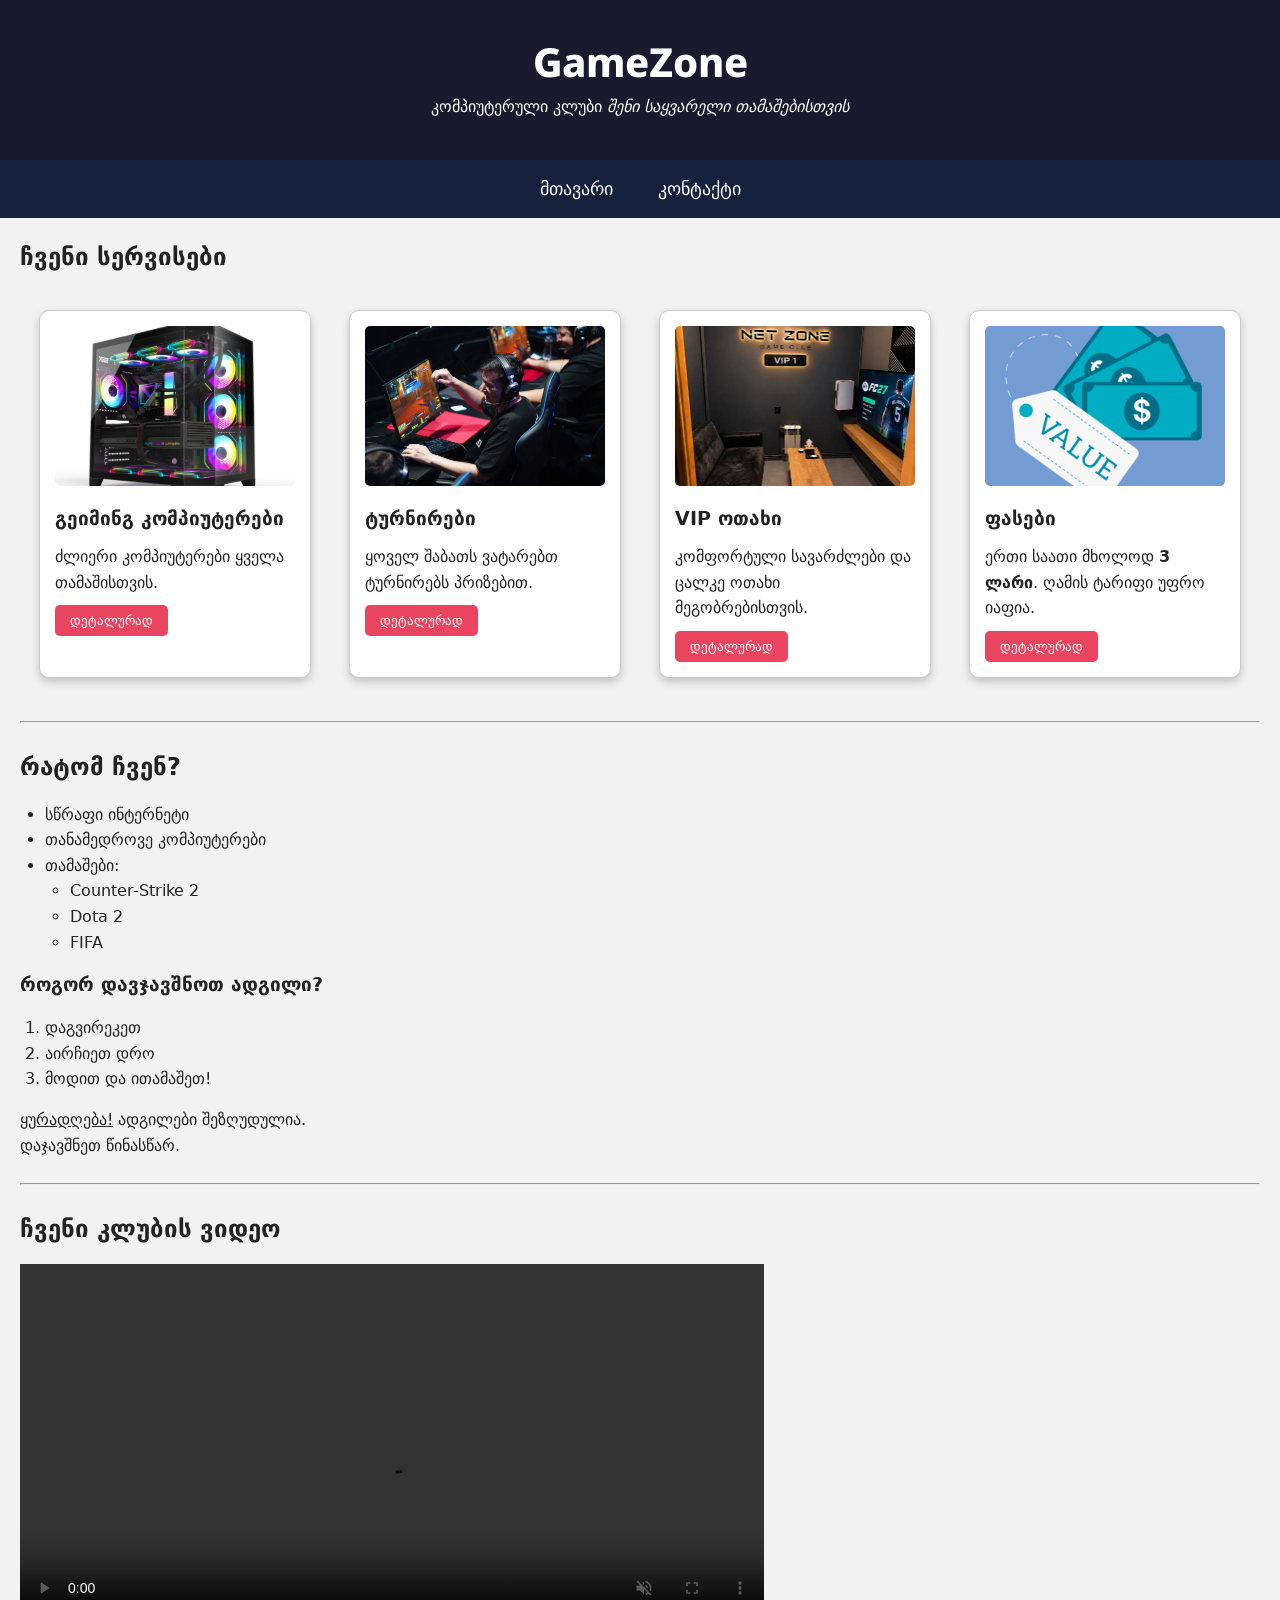
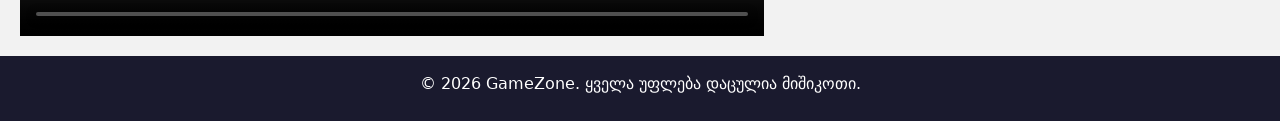
<file: index.html>
<!doctype html>
<html lang="ka">
  <head>
    <meta charset="UTF-8" />
    <meta name="viewport" content="width=device-width, initial-scale=1.0" />
    <title>GameZone - კომპიუტერული კლუბი</title>
    <link rel="icon" type="image/svg+xml" href="images/favicon.svg" />
    <link rel="preconnect" href="https://fonts.googleapis.com" />
    <link rel="preconnect" href="https://fonts.gstatic.com" crossorigin />
    <link
      href="https://fonts.googleapis.com/css2?family=Noto+Sans+Georgian:wght@700;800&display=swap"
      rel="stylesheet"
    />
    <link rel="stylesheet" href="style.css" />
  </head>
  <body>
    <header class="header">
      <h1>GameZone</h1>
      <p>კომპიუტერული კლუბი <em>შენი საყვარელი თამაშებისთვის</em></p>
    </header>

    <nav class="menu">
      <a href="index.html">მთავარი</a>
      <a href="contact.html">კონტაქტი</a>
    </nav>

    <main>
      <section>
        <h2>ჩვენი სერვისები</h2>

        <div class="cards">
          <article class="card">
            <img src="images/pc.jpg" alt="გეიმინგ კომპიუტერი" />
            <h3>გეიმინგ კომპიუტერები</h3>
            <p>ძლიერი კომპიუტერები ყველა თამაშისთვის.</p>
            <button class="btn">დეტალურად</button>
          </article>

          <article class="card">
            <img src="images/tournament.webp" alt="ტურნირი" />
            <h3>ტურნირები</h3>
            <p>ყოველ შაბათს ვატარებთ ტურნირებს პრიზებით.</p>
            <button class="btn">დეტალურად</button>
          </article>

          <article class="card">
            <img src="images/vip.jpg" alt="VIP ოთახი" />
            <h3>VIP ოთახი</h3>
            <p>კომფორტული სავარძლები და ცალკე ოთახი მეგობრებისთვის.</p>
            <button class="btn">დეტალურად</button>
          </article>

          <article class="card">
            <img src="images/price.png" alt="ფასები" />
            <h3>ფასები</h3>
            <p>
              ერთი საათი მხოლოდ <strong>3 ლარი</strong>. ღამის ტარიფი უფრო
              იაფია.
            </p>
            <button class="btn">დეტალურად</button>
          </article>
        </div>
      </section>

      <hr />

      <section>
        <h2>რატომ ჩვენ?</h2>
        <ul>
          <li>სწრაფი ინტერნეტი</li>
          <li>თანამედროვე კომპიუტერები</li>
          <li>
            თამაშები:
            <ul>
              <li>Counter-Strike 2</li>
              <li>Dota 2</li>
              <li>FIFA</li>
            </ul>
          </li>
        </ul>

        <h3>როგორ დავჯავშნოთ ადგილი?</h3>
        <ol>
          <li>დაგვირეკეთ</li>
          <li>აირჩიეთ დრო</li>
          <li>მოდით და ითამაშეთ!</li>
        </ol>
        <p>
          <u>ყურადღება!</u> ადგილები შეზღუდულია.<br />
          დაჯავშნეთ წინასწარ.
        </p>
      </section>

      <hr />

      <section>
        <h2>ჩვენი კლუბის ვიდეო</h2>
        <video src="video/club.mp4" controls width="600" muted autoplay loop>
          თქვენი ბრაუზერი ვიდეოს არ უჭერს მხარს.
        </video>
      </section>
    </main>

    <footer class="footer">
      <p>© 2026 GameZone. ყველა უფლება დაცულია მიშიკოთი.</p>
    </footer>
  </body>
</html>
</file>
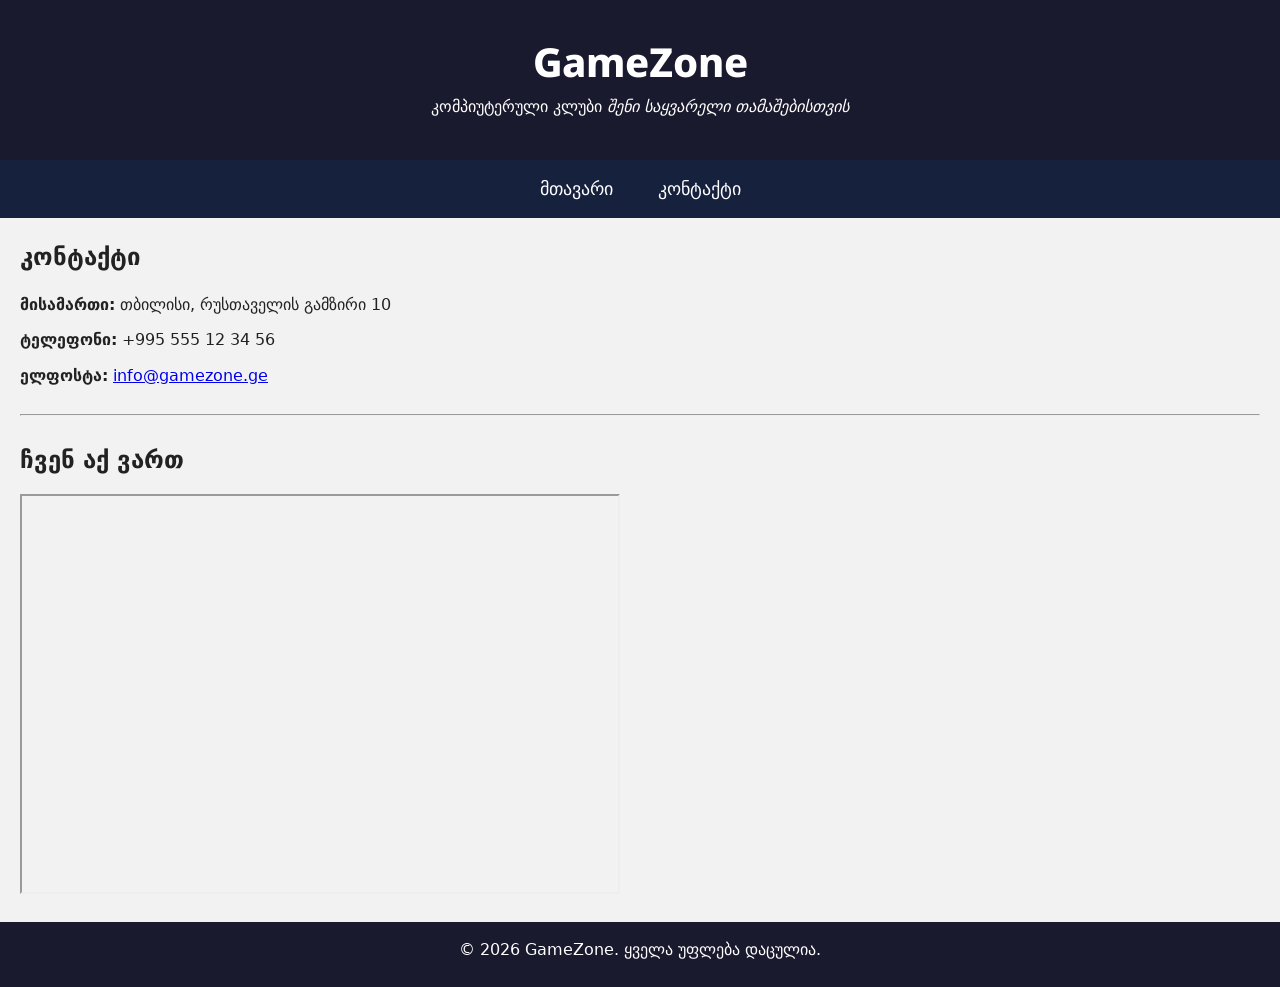
<file: contact.html>
<!DOCTYPE html>
<html lang="ka">
<head>
    <meta charset="UTF-8">
    <meta name="viewport" content="width=device-width, initial-scale=1.0">
    <title>კონტაქტი - GameZone</title>
    <link rel="icon" type="image/svg+xml" href="images/favicon.svg">
    <link rel="preconnect" href="https://fonts.googleapis.com">
    <link rel="preconnect" href="https://fonts.gstatic.com" crossorigin>
    <link href="https://fonts.googleapis.com/css2?family=Noto+Sans+Georgian:wght@700;800&display=swap" rel="stylesheet">
    <link rel="stylesheet" href="style.css">
</head>
<body>

    <header class="header">
        <h1>GameZone</h1>
        <p>კომპიუტერული კლუბი <em>შენი საყვარელი თამაშებისთვის</em></p>
    </header>

    <nav class="menu">
        <a href="index.html">მთავარი</a>
        <a href="contact.html">კონტაქტი</a>
    </nav>

    <main>
        <section>
            <h2>კონტაქტი</h2>
            <p><strong>მისამართი:</strong> თბილისი, რუსთაველის გამზირი 10</p>
            <p><strong>ტელეფონი:</strong> +995 555 12 34 56</p>
            <p><strong>ელფოსტა:</strong> <a href="mailto:info@gamezone.ge">info@gamezone.ge</a></p>
        </section>

        <hr>

        <section>
            <h2>ჩვენ აქ ვართ</h2>
            <iframe class="map"
                src="https://www.google.com/maps?q=Rustaveli+Avenue+10+Tbilisi&output=embed"
                width="600"
                height="400"
                loading="lazy"></iframe>
        </section>
    </main>

    <footer class="footer">
        <p>© 2026 GameZone. ყველა უფლება დაცულია.</p>
    </footer>

</body>
</html>
</file>
<file: style.css>
/*
  საიტი: GameZone - კომპიუტერული კლუბი
  ფონტები:
    1) body - DejaVu Sans (გადმოწერილი, fonts საქაღალდეში, @font-face-ით)
    2) h1 - Noto Sans Georgian (Google Fonts-ის ბმულით)
  ორივე ფონტს აქვს ქართული ასოები.
*/

/*  ფონტების დაკავშირება  */
@font-face {
  font-family: "MyFont";
  src: url("fonts/DejaVuSans.ttf");
  font-weight: 400;
}

@font-face {
  font-family: "MyFont";
  src: url("fonts/DejaVuSans-Bold.ttf");
  font-weight: 700;
}

/*  საერთო სტილები  */
* {
  margin: 0;
  padding: 0;
  box-sizing: border-box;
}

body {
  font-family: "MyFont", Arial, sans-serif;
  background-color: #f2f2f2;
  color: #222222;
  line-height: 1.6;
}

h1 {
  font-family: "Noto Sans Georgian", Arial, sans-serif;
  font-weight: 800;
  font-size: 40px;
}

h2,
h3 {
  margin-bottom: 15px;
}

p {
  margin-bottom: 10px;
}

ul,
ol {
  margin-left: 25px;
  margin-bottom: 15px;
}

hr {
  margin: 25px 0;
}

/*  ჰედერი  */
.header {
  background-color: #1a1a2e;
  color: #ffffff;
  text-align: center;
  padding: 30px;
}

/*  მენიუ  */
.menu {
  background-color: #16213e;
  text-align: center;
  padding: 15px;
}

.menu > a {
  color: #ffffff;
  text-decoration: none;
  margin: 0 20px;
  font-size: 18px;
}

.menu > a:hover {
  color: #e94560;
}

/*  მთავარი ნაწილი  */
main {
  padding: 20px;
}

/* ბარათები */
.cards {
  display: flex;
  flex-wrap: wrap;
}

.cards > .card {
  width: 22%;
  min-width: 200px;
  background-color: #ffffff;
  padding: 15px;
  border: 1px solid #cccccc;
  border-radius: 10px;
  box-shadow: 0 4px 8px rgba(0, 0, 0, 0.2);
  margin: 1.5%;
}

.card img {
  width: 100%;
  height: 160px;
  object-fit: cover;
  border-radius: 5px;
}

.card h3 {
  margin: 10px 0;
}

.btn {
  background-color: #e94560;
  color: #ffffff;
  border: none;
  padding: 8px 15px;
  border-radius: 5px;
  cursor: pointer;
}

.btn:hover {
  background-color: #c0334d;
}

/* ვიდეო და რუკა */
video,
.map {
  max-width: 100%;
}

video {
  display: block;
  width: 60%;
}

/*  ფუთერი  */
.footer {
  background-color: #1a1a2e;
  color: #ffffff;
  text-align: center;
  padding: 15px;
}
</file>
